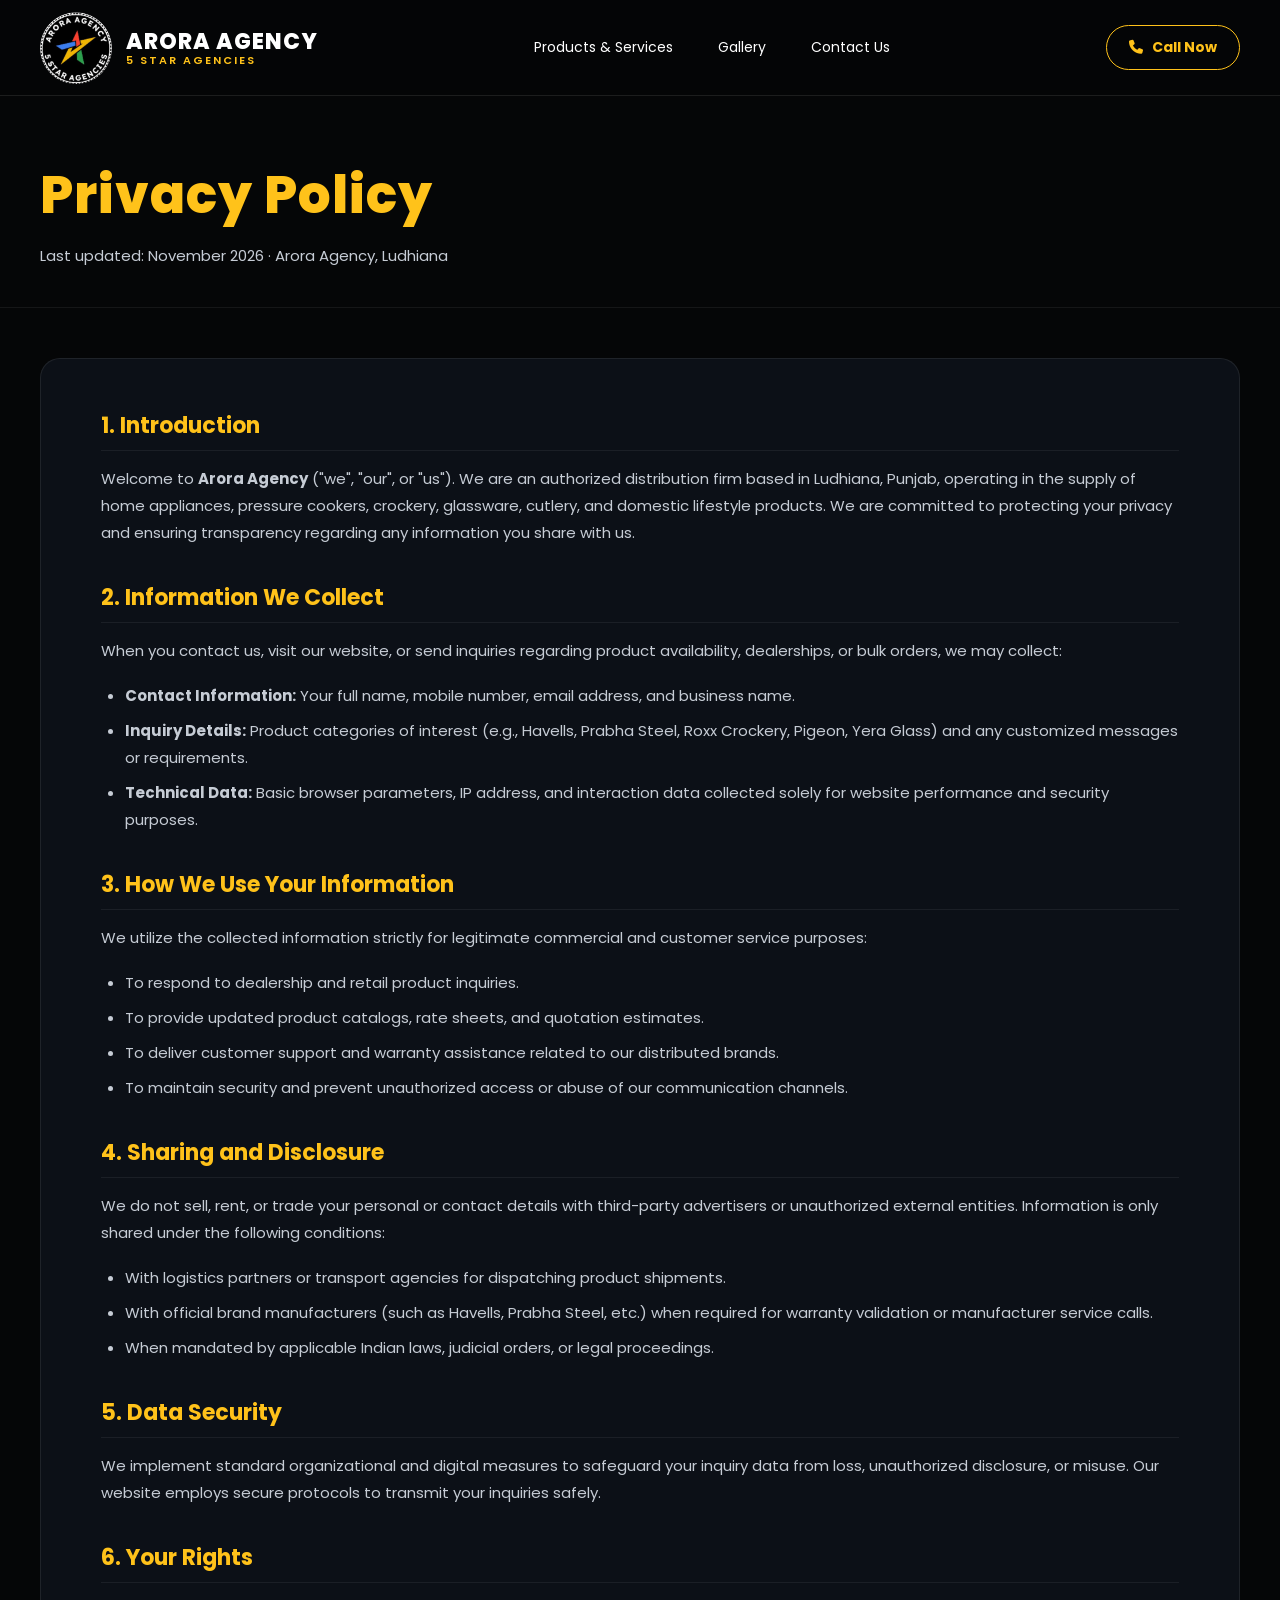
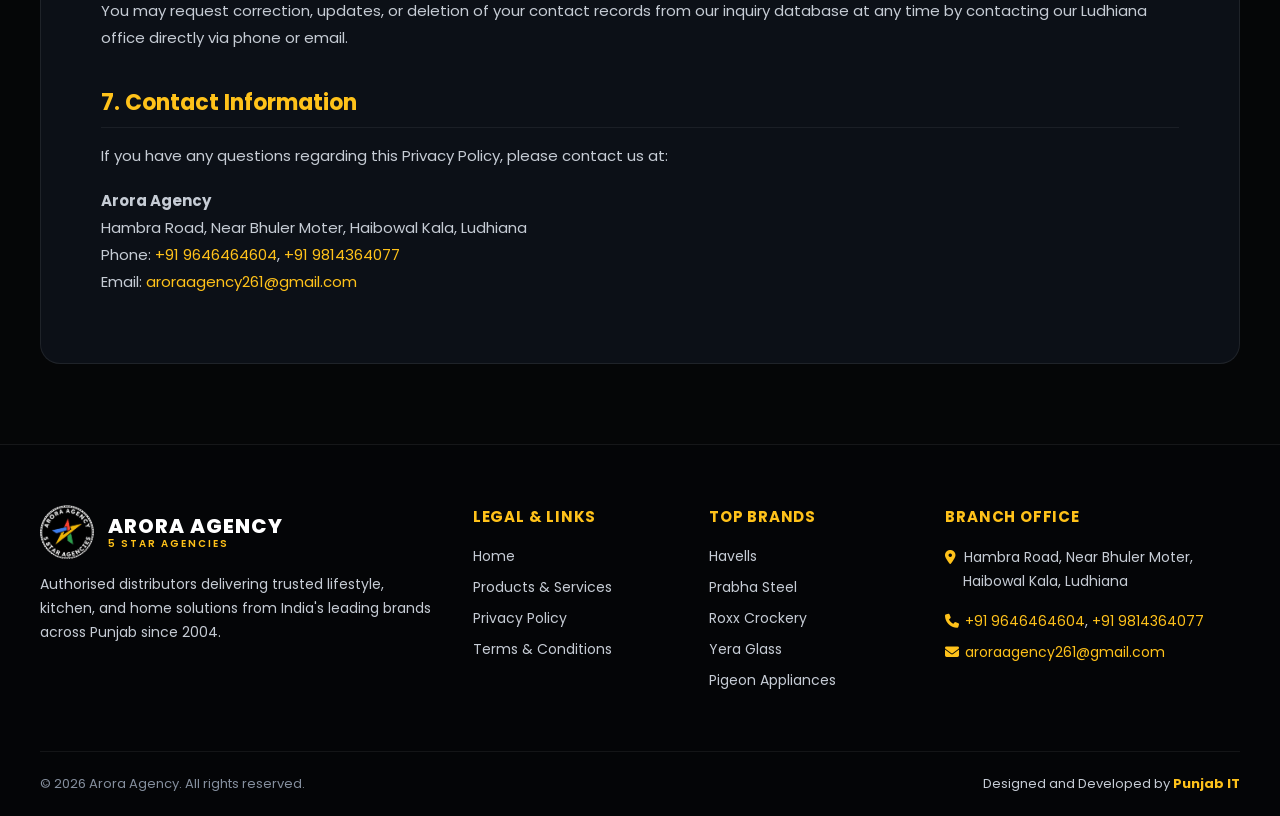
<file: privacy-policy.html>
<!doctype html>
<html lang="en">
<head>
    <meta charset="utf-8">
    <meta name="viewport" content="width=device-width, initial-scale=1">
    <title>Privacy Policy | Arora Agency</title>
    <link href="https://fonts.googleapis.com/css2?family=Poppins:wght@400;500;600;700;800&display=swap" rel="stylesheet">
    <link rel="stylesheet" href="https://cdnjs.cloudflare.com/ajax/libs/font-awesome/6.5.1/css/all.min.css">
    <style>
        :root{--y:#ffc21a;--w:#fff;--b:#050607;--m:#c6ccd5;--card-bg:#0c1017}
        *{box-sizing:border-box}
        body{margin:0;background:var(--b);color:var(--w);font:14px Poppins,sans-serif}
        .wrap{width:min(1510px,calc(100% - 80px));margin:auto}
        
        /* Sticky Header */
        .header-sticky{position:sticky;top:0;z-index:100;background:rgba(5,6,7,.92);backdrop-filter:blur(12px);-webkit-backdrop-filter:blur(12px);border-bottom:1px solid #ffffff18;transition:padding .3s ease}
        .nav{height:95px;display:flex;align-items:center;justify-content:space-between;position:relative}
        .brand{display:flex;align-items:center;gap:14px;text-decoration:none}
        .brand img{height:72px;width:auto;border-radius:50%;object-fit:contain;display:block;transition:height .3s ease}
        .brand-name{display:flex;flex-direction:column;line-height:1.15}
        .brand-name .title{font-size:22px;font-weight:800;color:#fff;letter-spacing:1px;text-transform:uppercase}
        .brand-name .sub{font-size:11px;font-weight:600;color:var(--y);letter-spacing:2px;text-transform:uppercase}
        .links{display:flex;gap:45px}
        .links a{color:#fff;text-decoration:none;transition:color .2s;font-size:14px}
        .links a:hover{color:var(--y)}
        .call{border:1px solid var(--y);border-radius:28px;color:var(--y);text-decoration:none;padding:11px 22px;font-weight:700}

        /* Content */
        .page-header{padding:60px 0 40px;border-bottom:1px solid #ffffff10}
        .page-header h1{font-size:clamp(32px,5vw,52px);color:var(--y);margin:0 0 10px;font-weight:800;letter-spacing:1px}
        .page-header p{color:var(--m);font-size:15px;margin:0}
        
        .legal-content{padding:50px 0 80px}
        .legal-box{background:var(--card-bg);border:1px solid #ffffff14;border-radius:20px;padding:50px 60px}
        .legal-box h2{color:var(--y);font-size:22px;margin:35px 0 14px;border-bottom:1px solid #ffffff10;padding-bottom:8px}
        .legal-box h2:first-of-type{margin-top:0}
        .legal-box p{color:var(--m);margin:0 0 18px;font-size:15px;line-height:1.8}
        .legal-box ul{color:var(--m);margin:0 0 20px;padding-left:24px;font-size:15px;line-height:1.8}
        .legal-box li{margin-bottom:8px}

        /* Footer */
        .site-footer{background:#040507;border-top:1px solid #ffffff12;padding:60px 0 0}
        .footer-grid{display:grid;grid-template-columns:2fr 1fr 1fr 1.5fr;gap:40px;padding-bottom:50px}
        .footer-col h4{color:var(--y);font-size:15px;margin:0 0 18px;font-weight:700;text-transform:uppercase;letter-spacing:.8px}
        .footer-col p{color:var(--m);font-size:14px;line-height:1.7;margin:0 0 16px}
        .footer-links{list-style:none;padding:0;margin:0}
        .footer-links li{margin-bottom:10px}
        .footer-links a{color:var(--m);text-decoration:none;font-size:14px;transition:color .2s}
        .footer-links a:hover{color:var(--y);padding-left:4px}
        .footer-bottom{border-top:1px solid #ffffff10;padding:22px 0;display:flex;align-items:center;justify-content:space-between;flex-wrap:wrap;gap:14px;font-size:13px;color:#858f9e}
        .footer-dev{color:var(--m)}
        .footer-dev a{color:var(--y);text-decoration:none;font-weight:700}

        @media(max-width:768px){
            .wrap{width:calc(100% - 30px)}
            .legal-box{padding:30px 22px}
            .links{display:none}
            .footer-grid{grid-template-columns:1fr}
        }
    </style>
</head>
<body>
    <header class="header-sticky">
        <div class="nav wrap">
            <a class="brand" href="index.html" aria-label="Arora Agency">
                <img src="content/images/logo/logo.png" alt="Arora Agency">
                <div class="brand-name">
                    <span class="title">Arora Agency</span>
                    <span class="sub">5 Star Agencies</span>
                </div>
            </a>
            <nav class="links">
                <a href="index.html#brands">Products &amp; Services</a>
                <a href="index.html#gallery">Gallery</a>
                <a href="index.html#contact">Contact Us</a>
            </nav>
            <a class="call" href="tel:+919646464604"><i class="fa-solid fa-phone" style="margin-right:6px;"></i> Call Now</a>
        </div>
    </header>

    <div class="page-header">
        <div class="wrap">
            <h1>Privacy Policy</h1>
            <p>Last updated: November 2026 &middot; Arora Agency, Ludhiana</p>
        </div>
    </div>

    <main class="legal-content">
        <div class="wrap">
            <div class="legal-box">
                <h2>1. Introduction</h2>
                <p>Welcome to <strong>Arora Agency</strong> ("we", "our", or "us"). We are an authorized distribution firm based in Ludhiana, Punjab, operating in the supply of home appliances, pressure cookers, crockery, glassware, cutlery, and domestic lifestyle products. We are committed to protecting your privacy and ensuring transparency regarding any information you share with us.</p>

                <h2>2. Information We Collect</h2>
                <p>When you contact us, visit our website, or send inquiries regarding product availability, dealerships, or bulk orders, we may collect:</p>
                <ul>
                    <li><strong>Contact Information:</strong> Your full name, mobile number, email address, and business name.</li>
                    <li><strong>Inquiry Details:</strong> Product categories of interest (e.g., Havells, Prabha Steel, Roxx Crockery, Pigeon, Yera Glass) and any customized messages or requirements.</li>
                    <li><strong>Technical Data:</strong> Basic browser parameters, IP address, and interaction data collected solely for website performance and security purposes.</li>
                </ul>

                <h2>3. How We Use Your Information</h2>
                <p>We utilize the collected information strictly for legitimate commercial and customer service purposes:</p>
                <ul>
                    <li>To respond to dealership and retail product inquiries.</li>
                    <li>To provide updated product catalogs, rate sheets, and quotation estimates.</li>
                    <li>To deliver customer support and warranty assistance related to our distributed brands.</li>
                    <li>To maintain security and prevent unauthorized access or abuse of our communication channels.</li>
                </ul>

                <h2>4. Sharing and Disclosure</h2>
                <p>We do not sell, rent, or trade your personal or contact details with third-party advertisers or unauthorized external entities. Information is only shared under the following conditions:</p>
                <ul>
                    <li>With logistics partners or transport agencies for dispatching product shipments.</li>
                    <li>With official brand manufacturers (such as Havells, Prabha Steel, etc.) when required for warranty validation or manufacturer service calls.</li>
                    <li>When mandated by applicable Indian laws, judicial orders, or legal proceedings.</li>
                </ul>

                <h2>5. Data Security</h2>
                <p>We implement standard organizational and digital measures to safeguard your inquiry data from loss, unauthorized disclosure, or misuse. Our website employs secure protocols to transmit your inquiries safely.</p>

                <h2>6. Your Rights</h2>
                <p>You may request correction, updates, or deletion of your contact records from our inquiry database at any time by contacting our Ludhiana office directly via phone or email.</p>

                <h2>7. Contact Information</h2>
                <p>If you have any questions regarding this Privacy Policy, please contact us at:</p>
                <p>
                    <strong>Arora Agency</strong><br>
                    Hambra Road, Near Bhuler Moter, Haibowal Kala, Ludhiana<br>
                    Phone: <a href="tel:+919646464604" style="color:var(--y);text-decoration:none;">+91 9646464604</a>, <a href="tel:+919814364077" style="color:var(--y);text-decoration:none;">+91 9814364077</a><br>
                    Email: <a href="mailto:aroraagency261@gmail.com" style="color:var(--y);text-decoration:none;">aroraagency261@gmail.com</a>
                </p>
            </div>
        </div>
    </main>

    <footer class="site-footer">
        <div class="wrap">
            <div class="footer-grid">
                <div class="footer-col">
                    <a class="brand" href="index.html" style="margin-bottom:14px;">
                        <img src="content/images/logo/logo.png" alt="Arora Agency" style="height:54px;">
                        <div class="brand-name">
                            <span class="title" style="font-size:20px;">Arora Agency</span>
                            <span class="sub" style="font-size:10px;">5 Star Agencies</span>
                        </div>
                    </a>
                    <p>Authorised distributors delivering trusted lifestyle, kitchen, and home solutions from India's leading brands across Punjab since 2004.</p>
                </div>
                <div class="footer-col">
                    <h4>Legal &amp; Links</h4>
                    <ul class="footer-links">
                        <li><a href="index.html">Home</a></li>
                        <li><a href="index.html#brands">Products &amp; Services</a></li>
                        <li><a href="privacy-policy.html">Privacy Policy</a></li>
                        <li><a href="terms-and-conditions.html">Terms &amp; Conditions</a></li>
                    </ul>
                </div>
                <div class="footer-col">
                    <h4>Top Brands</h4>
                    <ul class="footer-links">
                        <li><a href="index.html#brands">Havells</a></li>
                        <li><a href="index.html#brands">Prabha Steel</a></li>
                        <li><a href="index.html#brands">Roxx Crockery</a></li>
                        <li><a href="index.html#brands">Yera Glass</a></li>
                        <li><a href="index.html#brands">Pigeon Appliances</a></li>
                    </ul>
                </div>
              <div class="footer-col">
                    <h4>Branch Office</h4>
                    <p><i class="fa-solid fa-location-dot" style="color:var(--y);margin-right:8px;"></i>Hambra Road, Near Bhuler Moter,<br><span style="padding-left:18px;display:inline-block;">Haibowal Kala, Ludhiana</span></p>
                    <p style="margin-bottom:8px;">
                         <a href="tel:+919646464604" style="color:var(--y);text-decoration:none;"><i class="fa-solid fa-phone" style="margin-right:6px;"></i>+91 9646464604</a>, <a href="tel:+919814364077" style="color:var(--y);text-decoration:none;">+91 9814364077</a>
                    </p>
                    <p style="margin-bottom:0;">
                         <a    href="mailto:aroraagency261@gmail.com" style="color:var(--y);text-decoration:none;"><i class="fa-solid fa-envelope" style="margin-right:6px;"></i>aroraagency261@gmail.com</a>
                    </p>
                </div>
            </div>
            <div class="footer-bottom">
                <div>&copy; 2026 Arora Agency. All rights reserved.</div>
                <div class="footer-dev">
                    Designed and Developed by <a href="https://punjabit.in" target="_blank" rel="noopener">Punjab IT</a>
                </div>
            </div>
        </div>
    </footer>
</body>
</html>
</file>
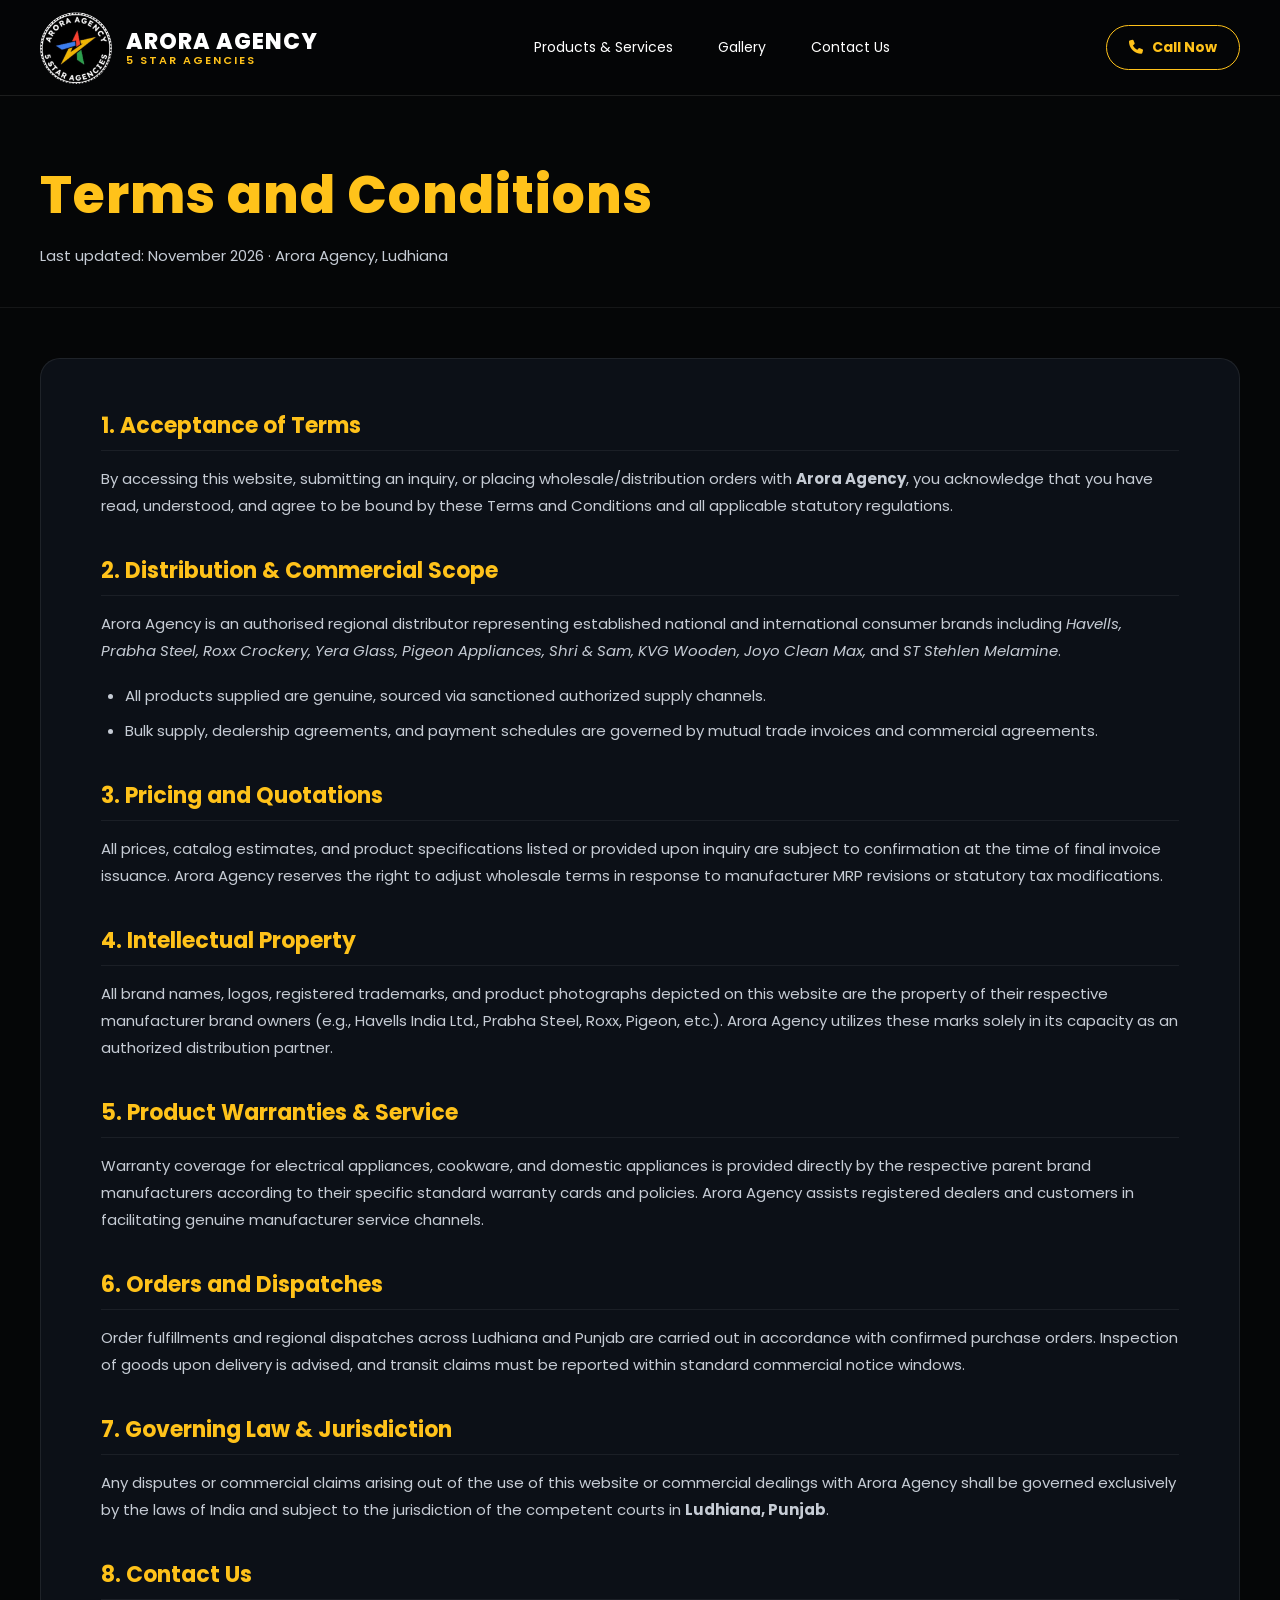
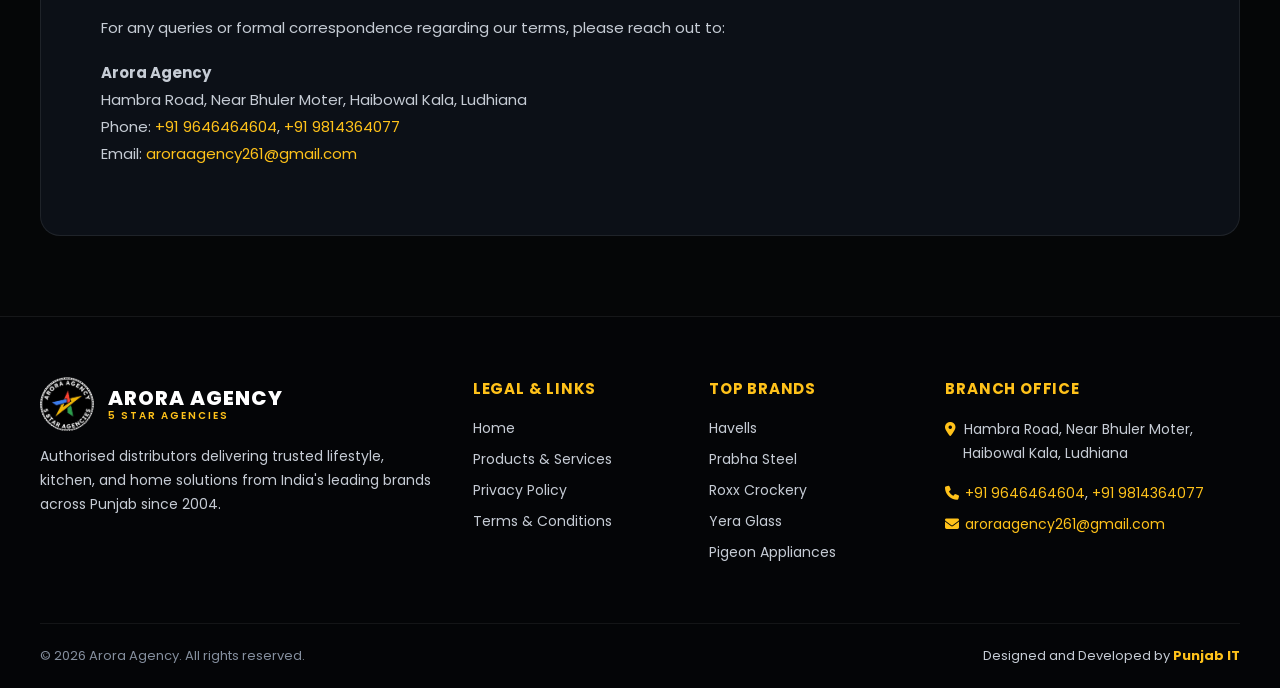
<file: terms-and-conditions.html>
<!doctype html>
<html lang="en">
<head>
    <meta charset="utf-8">
    <meta name="viewport" content="width=device-width, initial-scale=1">
    <title>Terms and Conditions | Arora Agency</title>
    <link href="https://fonts.googleapis.com/css2?family=Poppins:wght@400;500;600;700;800&display=swap" rel="stylesheet">
    <link rel="stylesheet" href="https://cdnjs.cloudflare.com/ajax/libs/font-awesome/6.5.1/css/all.min.css">
    <style>
        :root{--y:#ffc21a;--w:#fff;--b:#050607;--m:#c6ccd5;--card-bg:#0c1017}
        *{box-sizing:border-box}
        body{margin:0;background:var(--b);color:var(--w);font:14px Poppins,sans-serif}
        .wrap{width:min(1510px,calc(100% - 80px));margin:auto}
        
        /* Sticky Header */
        .header-sticky{position:sticky;top:0;z-index:100;background:rgba(5,6,7,.92);backdrop-filter:blur(12px);-webkit-backdrop-filter:blur(12px);border-bottom:1px solid #ffffff18;transition:padding .3s ease}
        .nav{height:95px;display:flex;align-items:center;justify-content:space-between;position:relative}
        .brand{display:flex;align-items:center;gap:14px;text-decoration:none}
        .brand img{height:72px;width:auto;border-radius:50%;object-fit:contain;display:block;transition:height .3s ease}
        .brand-name{display:flex;flex-direction:column;line-height:1.15}
        .brand-name .title{font-size:22px;font-weight:800;color:#fff;letter-spacing:1px;text-transform:uppercase}
        .brand-name .sub{font-size:11px;font-weight:600;color:var(--y);letter-spacing:2px;text-transform:uppercase}
        .links{display:flex;gap:45px}
        .links a{color:#fff;text-decoration:none;transition:color .2s;font-size:14px}
        .links a:hover{color:var(--y)}
        .call{border:1px solid var(--y);border-radius:28px;color:var(--y);text-decoration:none;padding:11px 22px;font-weight:700}

        /* Content */
        .page-header{padding:60px 0 40px;border-bottom:1px solid #ffffff10}
        .page-header h1{font-size:clamp(32px,5vw,52px);color:var(--y);margin:0 0 10px;font-weight:800;letter-spacing:1px}
        .page-header p{color:var(--m);font-size:15px;margin:0}
        
        .legal-content{padding:50px 0 80px}
        .legal-box{background:var(--card-bg);border:1px solid #ffffff14;border-radius:20px;padding:50px 60px}
        .legal-box h2{color:var(--y);font-size:22px;margin:35px 0 14px;border-bottom:1px solid #ffffff10;padding-bottom:8px}
        .legal-box h2:first-of-type{margin-top:0}
        .legal-box p{color:var(--m);margin:0 0 18px;font-size:15px;line-height:1.8}
        .legal-box ul{color:var(--m);margin:0 0 20px;padding-left:24px;font-size:15px;line-height:1.8}
        .legal-box li{margin-bottom:8px}

        /* Footer */
        .site-footer{background:#040507;border-top:1px solid #ffffff12;padding:60px 0 0}
        .footer-grid{display:grid;grid-template-columns:2fr 1fr 1fr 1.5fr;gap:40px;padding-bottom:50px}
        .footer-col h4{color:var(--y);font-size:15px;margin:0 0 18px;font-weight:700;text-transform:uppercase;letter-spacing:.8px}
        .footer-col p{color:var(--m);font-size:14px;line-height:1.7;margin:0 0 16px}
        .footer-links{list-style:none;padding:0;margin:0}
        .footer-links li{margin-bottom:10px}
        .footer-links a{color:var(--m);text-decoration:none;font-size:14px;transition:color .2s}
        .footer-links a:hover{color:var(--y);padding-left:4px}
        .footer-bottom{border-top:1px solid #ffffff10;padding:22px 0;display:flex;align-items:center;justify-content:space-between;flex-wrap:wrap;gap:14px;font-size:13px;color:#858f9e}
        .footer-dev{color:var(--m)}
        .footer-dev a{color:var(--y);text-decoration:none;font-weight:700}

        @media(max-width:768px){
            .wrap{width:calc(100% - 30px)}
            .legal-box{padding:30px 22px}
            .links{display:none}
            .footer-grid{grid-template-columns:1fr}
        }
    </style>
</head>
<body>
    <header class="header-sticky">
        <div class="nav wrap">
            <a class="brand" href="index.html" aria-label="Arora Agency">
                <img src="content/images/logo/logo.png" alt="Arora Agency">
                <div class="brand-name">
                    <span class="title">Arora Agency</span>
                    <span class="sub">5 Star Agencies</span>
                </div>
            </a>
            <nav class="links">
                <a href="index.html#brands">Products &amp; Services</a>
                <a href="index.html#gallery">Gallery</a>
                <a href="index.html#contact">Contact Us</a>
            </nav>
            <a class="call" href="tel:+919646464604"><i class="fa-solid fa-phone" style="margin-right:6px;"></i> Call Now</a>
        </div>
    </header>

    <div class="page-header">
        <div class="wrap">
            <h1>Terms and Conditions</h1>
            <p>Last updated: November 2026 &middot; Arora Agency, Ludhiana</p>
        </div>
    </div>

    <main class="legal-content">
        <div class="wrap">
            <div class="legal-box">
                <h2>1. Acceptance of Terms</h2>
                <p>By accessing this website, submitting an inquiry, or placing wholesale/distribution orders with <strong>Arora Agency</strong>, you acknowledge that you have read, understood, and agree to be bound by these Terms and Conditions and all applicable statutory regulations.</p>

                <h2>2. Distribution &amp; Commercial Scope</h2>
                <p>Arora Agency is an authorised regional distributor representing established national and international consumer brands including <em>Havells, Prabha Steel, Roxx Crockery, Yera Glass, Pigeon Appliances, Shri &amp; Sam, KVG Wooden, Joyo Clean Max,</em> and <em>ST Stehlen Melamine</em>.</p>
                <ul>
                    <li>All products supplied are genuine, sourced via sanctioned authorized supply channels.</li>
                    <li>Bulk supply, dealership agreements, and payment schedules are governed by mutual trade invoices and commercial agreements.</li>
                </ul>

                <h2>3. Pricing and Quotations</h2>
                <p>All prices, catalog estimates, and product specifications listed or provided upon inquiry are subject to confirmation at the time of final invoice issuance. Arora Agency reserves the right to adjust wholesale terms in response to manufacturer MRP revisions or statutory tax modifications.</p>

                <h2>4. Intellectual Property</h2>
                <p>All brand names, logos, registered trademarks, and product photographs depicted on this website are the property of their respective manufacturer brand owners (e.g., Havells India Ltd., Prabha Steel, Roxx, Pigeon, etc.). Arora Agency utilizes these marks solely in its capacity as an authorized distribution partner.</p>

                <h2>5. Product Warranties &amp; Service</h2>
                <p>Warranty coverage for electrical appliances, cookware, and domestic appliances is provided directly by the respective parent brand manufacturers according to their specific standard warranty cards and policies. Arora Agency assists registered dealers and customers in facilitating genuine manufacturer service channels.</p>

                <h2>6. Orders and Dispatches</h2>
                <p>Order fulfillments and regional dispatches across Ludhiana and Punjab are carried out in accordance with confirmed purchase orders. Inspection of goods upon delivery is advised, and transit claims must be reported within standard commercial notice windows.</p>

                <h2>7. Governing Law &amp; Jurisdiction</h2>
                <p>Any disputes or commercial claims arising out of the use of this website or commercial dealings with Arora Agency shall be governed exclusively by the laws of India and subject to the jurisdiction of the competent courts in <strong>Ludhiana, Punjab</strong>.</p>

                <h2>8. Contact Us</h2>
                <p>For any queries or formal correspondence regarding our terms, please reach out to:</p>
                <p>
                    <strong>Arora Agency</strong><br>
                    Hambra Road, Near Bhuler Moter, Haibowal Kala, Ludhiana<br>
                    Phone: <a href="tel:+919646464604" style="color:var(--y);text-decoration:none;">+91 9646464604</a>, <a href="tel:+919814364077" style="color:var(--y);text-decoration:none;">+91 9814364077</a><br>
                    Email: <a href="mailto:aroraagency261@gmail.com" style="color:var(--y);text-decoration:none;">aroraagency261@gmail.com</a>
                </p>
            </div>
        </div>
    </main>

    <footer class="site-footer">
        <div class="wrap">
            <div class="footer-grid">
                <div class="footer-col">
                    <a class="brand" href="index.html" style="margin-bottom:14px;">
                        <img src="content/images/logo/logo.png" alt="Arora Agency" style="height:54px;">
                        <div class="brand-name">
                            <span class="title" style="font-size:20px;">Arora Agency</span>
                            <span class="sub" style="font-size:10px;">5 Star Agencies</span>
                        </div>
                    </a>
                    <p>Authorised distributors delivering trusted lifestyle, kitchen, and home solutions from India's leading brands across Punjab since 2004.</p>
                </div>
                <div class="footer-col">
                    <h4>Legal &amp; Links</h4>
                    <ul class="footer-links">
                        <li><a href="index.html">Home</a></li>
                        <li><a href="index.html#brands">Products &amp; Services</a></li>
                        <li><a href="privacy-policy.html">Privacy Policy</a></li>
                        <li><a href="terms-and-conditions.html">Terms &amp; Conditions</a></li>
                    </ul>
                </div>
                <div class="footer-col">
                    <h4>Top Brands</h4>
                    <ul class="footer-links">
                        <li><a href="index.html#brands">Havells</a></li>
                        <li><a href="index.html#brands">Prabha Steel</a></li>
                        <li><a href="index.html#brands">Roxx Crockery</a></li>
                        <li><a href="index.html#brands">Yera Glass</a></li>
                        <li><a href="index.html#brands">Pigeon Appliances</a></li>
                    </ul>
                </div>
            <div class="footer-col">
                    <h4>Branch Office</h4>
                    <p><i class="fa-solid fa-location-dot" style="color:var(--y);margin-right:8px;"></i>Hambra Road, Near Bhuler Moter,<br><span style="padding-left:18px;display:inline-block;">Haibowal Kala, Ludhiana</span></p>
                    <p style="margin-bottom:8px;">
                         <a href="tel:+919646464604" style="color:var(--y);text-decoration:none;"><i class="fa-solid fa-phone" style="margin-right:6px;"></i>+91 9646464604</a>, <a href="tel:+919814364077" style="color:var(--y);text-decoration:none;">+91 9814364077</a>
                    </p>
                    <p style="margin-bottom:0;">
                         <a    href="mailto:aroraagency261@gmail.com" style="color:var(--y);text-decoration:none;"><i class="fa-solid fa-envelope" style="margin-right:6px;"></i>aroraagency261@gmail.com</a>
                    </p>
                </div>
            </div>
            <div class="footer-bottom">
                <div>&copy; 2026 Arora Agency. All rights reserved.</div>
                <div class="footer-dev">
                    Designed and Developed by <a href="https://punjabit.in" target="_blank" rel="noopener">Punjab IT</a>
                </div>
            </div>
        </div>
    </footer>
</body>
</html>
</file>
